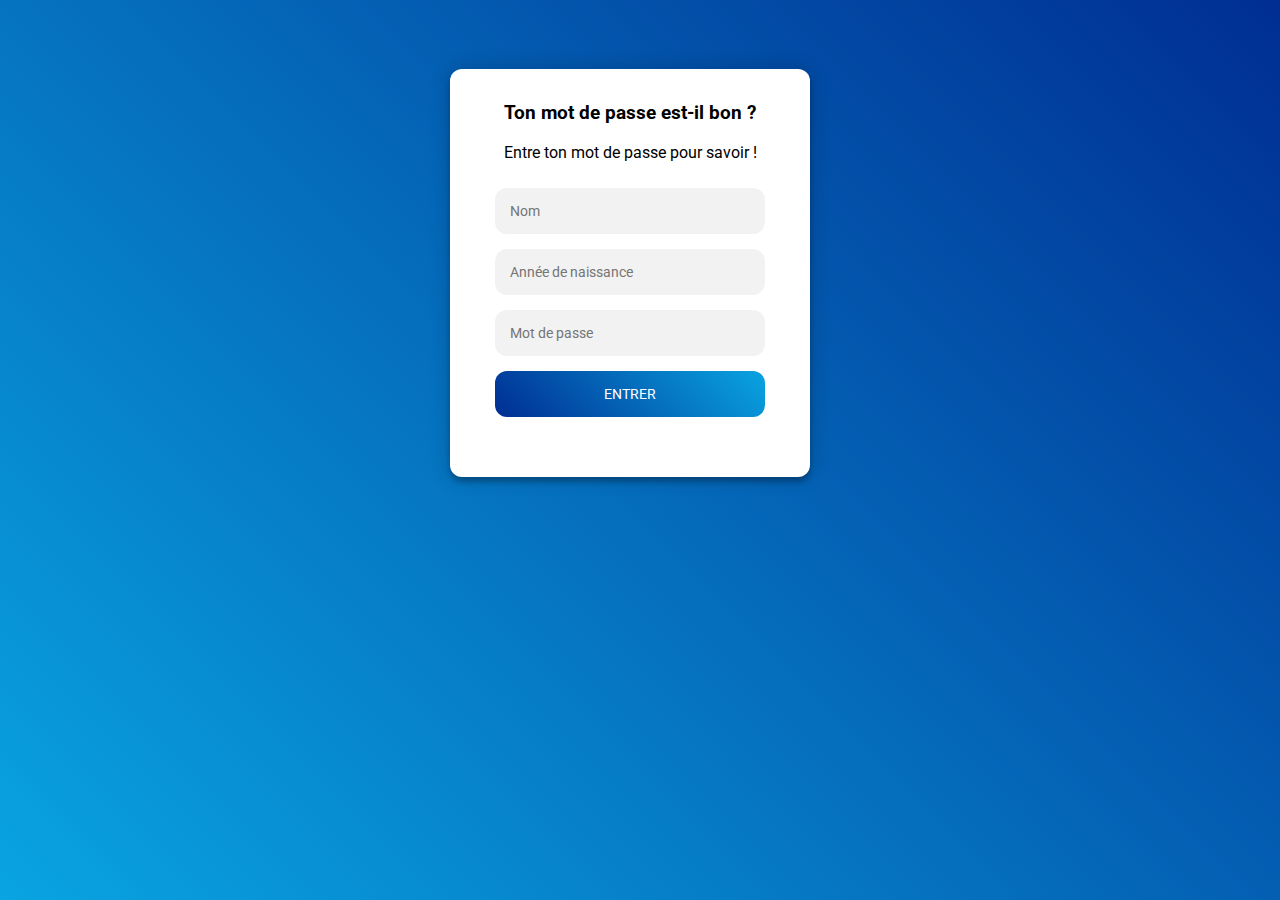
<file: client/index/index.html>
<!DOCTYPE html>
<html lang="fr">
<head>
	<link rel="stylesheet" href="index.css">
	<meta charset="utf-8">
  <link rel="shortcut icon" href="../assets/favicon.ico" type="image/x-icon">
	<script defer src="index.js" type="text/javascript"></script>
	<title>Test de mot de passe</title>
</head>
<body>
    <div class="password-test-page">
      <div class="form">
        <div class="password-test">
          <div class="password-test-header">
            <h3>Ton mot de passe est-il bon ?</h3>
            <p>Entre ton mot de passe pour savoir !</p>
          </div>
        </div>
        <form class="password-test-form" id="password-test-form" action="http://127.0.0.1:5000">
          <input id="uname" type="text" placeholder="Nom"/>
          <input id="byear" type="number" placeholder="Année de naissance"/>
          <input id="password" type="password" placeholder="Mot de passe"/>
		      <input id="button" class="button" type="button" value="Entrer">
        </form>
      </div>
    </div>
</body>
</html>
</file>
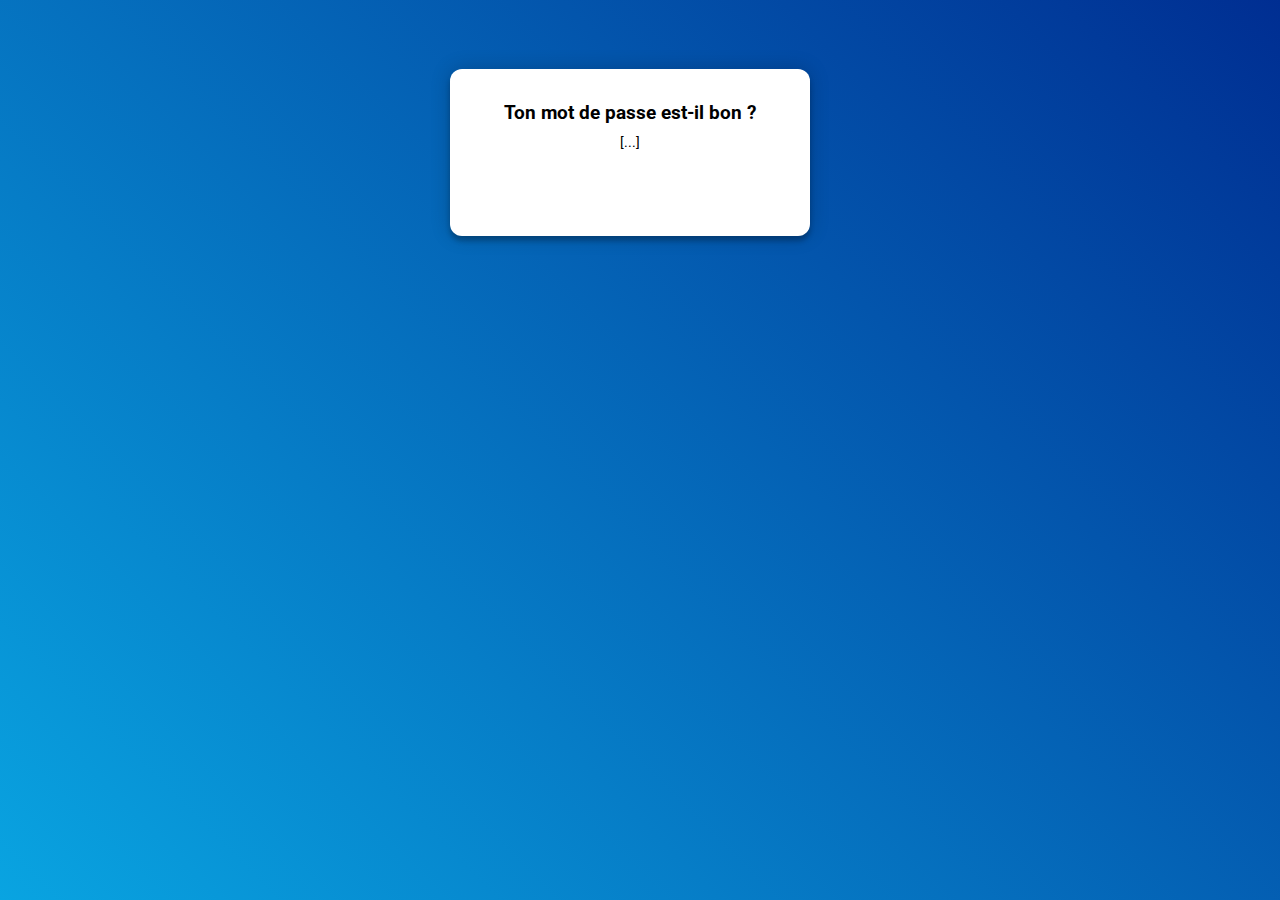
<file: client/results/results.html>
<!DOCTYPE html>
<html lang="fr">
<head>
	<link rel="stylesheet" href="results.css">
	<meta charset="utf-8">
  <link rel="shortcut icon" href="../assets/favicon.ico" type="image/x-icon">
	<script defer src="results.js" type="text/javascript"></script>
  <script src="../assets/common_passwords.json" type="text/javascript"></script>
	<title>Test de mot de passe</title>
</head>
<body>
    <div class="results-page">
      <div class="form">
        <div class="results">
          <div class="results-header">
            <h3>Ton mot de passe est-il bon ?</h3>
          </div>
        </div>
        <div class="results" id="results">
          <p id="resultID">[...]</p>
        </div>
      </div>
    </div>
</body>
</html>
</file>
<file: client/index/index.css>
@import url(https://fonts.googleapis.com/css?family=Roboto:300);

header .header{
  background-color: #fff;
  height: 45px;
}

.password-test-page {
  width: 360px;
  padding: 8% 0 0;
  margin: auto;
}

.password-test-page .form .password-test{
  margin-top: -31px;
  margin-bottom: 26px;
}

.form {
  position: relative;
  top: -40px;
  left: -10px;
  z-index: 5;
  background: #FFFFFF;
  border-radius: 12px;
  max-width: 360px;
  margin: 0 auto 100px;
  padding: 45px;
  text-align: center;
  box-shadow: 0 0 20px 0 rgba(0, 0, 0, 0.2), 0 5px 5px 0 rgba(0, 0, 0, 0.24);
}

.form input {
  font-family: "Roboto", sans-serif;
  outline: 0;
  border-radius: 12px;
  background: #f2f2f2;
  width: 100%;
  border: 0;
  margin: 0 0 15px;
  padding: 15px;
  box-sizing: border-box;
  font-size: 14px;
}

.form .button {
  font-family: "Roboto", sans-serif;
  text-transform: uppercase;
  outline: 0;
  border-radius: 12px;
  background-color: #09a4e1;
  background-image: linear-gradient(45deg,#002e92, #09a4e1);
  width: 100%;
  border: 0;
  padding: 15px;
  color: #FFFFFF;
  font-size: 14px;
  -webkit-transition: all 0.3 ease;
  transition: all 0.3 ease;
  cursor: pointer;
}

body {
  background-color: #09a4e1;
  background-image: linear-gradient(45deg,#09a4e1,#002e92);
  font-family: "Roboto", sans-serif;
  -webkit-font-smoothing: antialiased;
  -moz-osx-font-smoothing: grayscale;
}

html {
  height: 100%;
}
</file>
<file: client/results/results.css>
@import url(https://fonts.googleapis.com/css?family=Roboto:300);

header .header{
  background-color: #fff;
  height: 45px;
}

.results-page {
  width: 360px;
  padding: 8% 0 0;
  margin: auto;
}

.results-page .form .results{
  margin-top: -31px;
  margin-bottom: 26px;
}

.form {
  position: relative;
  top: -40px;
  left: -10px;
  z-index: 5;
  background: #FFFFFF;
  border-radius: 12px;
  max-width: 360px;
  margin: 0 auto 100px;
  padding: 45px;
  text-align: center;
  box-shadow: 0 0 20px 0 rgba(0, 0, 0, 0.2), 0 5px 5px 0 rgba(0, 0, 0, 0.24);
}

.form p {
  font-family: "Roboto", sans-serif;
  outline: 0;
  border-radius: 12px;
  background: #FFFFFF;
  width: 100%;
  border: 0;
  margin: 0 0 15px;
  padding: 15px;
  box-sizing: border-box;
  font-size: 14px;
}

body {
  background-color: #09a4e1;
  background-image: linear-gradient(45deg,#09a4e1,#002e92);
  font-family: "Roboto", sans-serif;
  -webkit-font-smoothing: antialiased;
  -moz-osx-font-smoothing: grayscale;
}

html {
  height: 100%;
}
</file>
